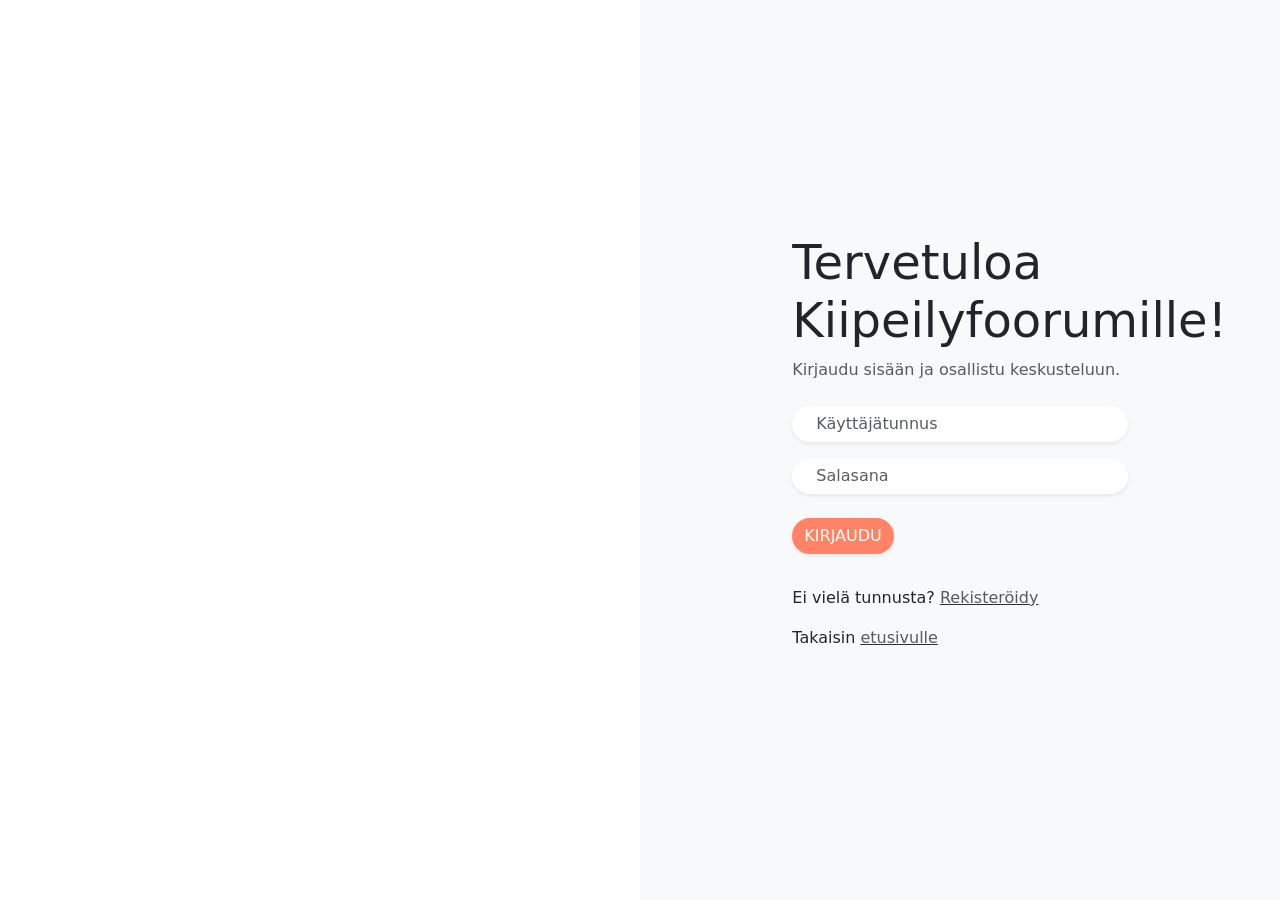
<file: templates/login.html>
<!doctype html>
<html lang="fi">
    <head>
        <meta charset="utf-8">
        <meta name="viewport" content="width=device-width, initial-scale=1">
        <title>Login</title>
        <link href="https://cdn.jsdelivr.net/npm/bootstrap@5.3.2/dist/css/bootstrap.min.css" rel="stylesheet" integrity="sha384-T3c6CoIi6uLrA9TneNEoa7RxnatzjcDSCmG1MXxSR1GAsXEV/Dwwykc2MPK8M2HN" crossorigin="anonymous">
        <link rel="stylesheet" href="/static/styles.css">
    </head>
    <body>
        <div class="container-fluid">
            <div class="row no-gutter">
                <div class="col-md-6 d-none d-md-flex bg-image"></div>

                <div class="col-md-6 bg-light">
                    <div class="login d-flex align-items-center py-5">

                        <div class="container">
                            <div class="row">
                                <div class="col-lg-10 col-xl-7 mx-auto">
                                    <h5 class="display-5">Tervetuloa Kiipeilyfoorumille!</h5>
                                    <p class="text-muted mb-4">Kirjaudu sisään ja osallistu keskusteluun.</p>
                                    <form action="/login" method="POST">
                                        <div class="form-group mb-3">
                                            <input name="username" type="text" placeholder="Käyttäjätunnus" required="" autofocus="" class="form-control rounded-pill border-0 shadow-sm px-4">
                                        </div>
                                        <div class="form-group mb-3">
                                            <input name="password" type="password" placeholder="Salasana" required="" class="form-control rounded-pill border-0 shadow-sm px-4 text-primary">
                                        </div>
                                        <button type="submit" class="btn btn-primary text-uppercase rounded-pill mb-2 mt-2 border-0 shadow-sm">Kirjaudu</button>
                                        <div class="text-center d-flex justify-content-between mt-4"><p>Ei vielä tunnusta? <a href="/register" class="font-italic text-muted"> 
                                                <u>Rekisteröidy</u></a></p></div>
                                        <div class="text-center d-flex justify-content-between"><p>Takaisin <a href="/" class="font-italic text-muted"> 
                                                <u>etusivulle</u></a></p></div>
                                    </form>
                                </div>
                            </div>
                        </div>

                    </div>
                </div>

            </div>
        </div>

    </body>
</html>
</file>
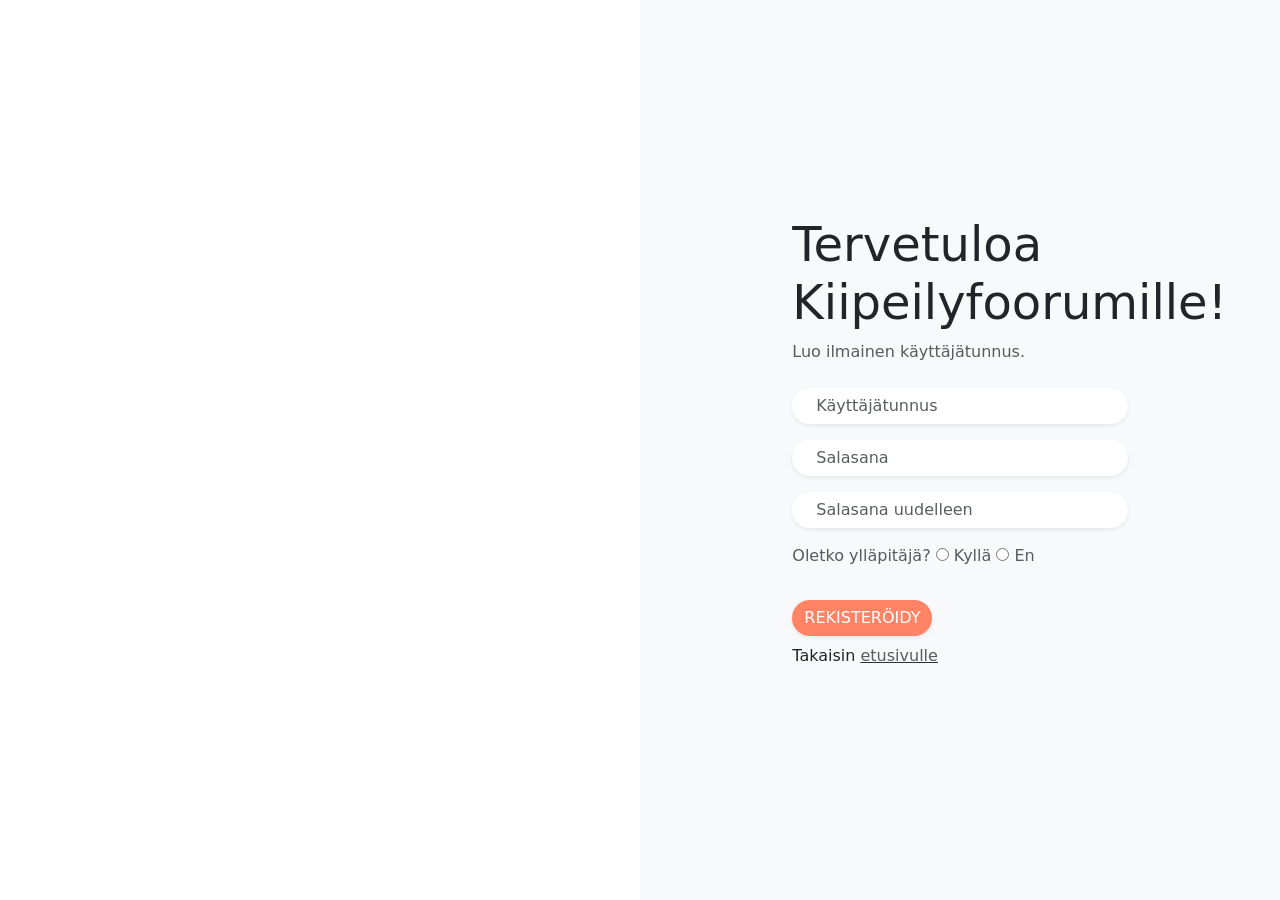
<file: templates/register.html>
<!doctype html>
<html lang="fi">
    <head>
        <meta charset="utf-8">
        <meta name="viewport" content="width=device-width, initial-scale=1">
        <title>Register</title>
        <link href="https://cdn.jsdelivr.net/npm/bootstrap@5.3.2/dist/css/bootstrap.min.css" rel="stylesheet" integrity="sha384-T3c6CoIi6uLrA9TneNEoa7RxnatzjcDSCmG1MXxSR1GAsXEV/Dwwykc2MPK8M2HN" crossorigin="anonymous">
        <link rel="stylesheet" href="/static/styles.css">
    </head>
    <body>
        <div class="container-fluid">
            <div class="row no-gutter">
                <div class="col-md-6 d-none d-md-flex bg-image"></div>

                <div class="col-md-6 bg-light">
                    <div class="login d-flex align-items-center py-5">

                        <div class="container">
                            <div class="row">
                                <div class="col-lg-10 col-xl-7 mx-auto">
                                    <h5 class="display-5">Tervetuloa Kiipeilyfoorumille!</h5>
                                    <p class="text-muted mb-4">Luo ilmainen käyttäjätunnus.</p>
                                    <form action="/register" method="POST">
                                        <div class="form-group mb-3">
                                            <input name="username" type="text" placeholder="Käyttäjätunnus" required="" autofocus="" class="form-control rounded-pill border-0 shadow-sm px-4">
                                        </div>
                                        <div class="form-group mb-3">
                                            <input name="password1" type="password" placeholder="Salasana" required="" class="form-control rounded-pill border-0 shadow-sm px-4 text-primary">
                                        </div>
                                        <div class="form-group mb-3">
                                            <input name="password2" type="password" placeholder="Salasana uudelleen" required="" class="form-control rounded-pill border-0 shadow-sm px-4 text-primary">
                                        </div>
                                        <p class="text-muted mb-4">Oletko ylläpitäjä?
                                        <input type="radio" name="admin" value="1"> Kyllä
                                        <input type="radio" name="admin" value="2"> En</p>
                                        <button type="submit" class="btn btn-primary text-uppercase rounded-pill mb-2 mt-2 border-0 shadow-sm">Rekisteröidy</button>
                                        <div class="text-center d-flex justify-content-between"><p>Takaisin <a href="/" class="font-italic text-muted"> 
                                                <u>etusivulle</u></a></p></div>
                                    </form>
                                </div>
                            </div>
                        </div>

                    </div>
                </div>

            </div>
        </div>

    </body>
</html>
</file>
<file: static/styles.css>
.login,
.image {
  min-height: 100vh;
}

.bg-image {
  background-image: url("https://images.pexels.com/photos/2924738/pexels-photo-2924738.jpeg?auto=compress&cs=tinysrgb&w=1260&h=750&dpr=11");
  background-size: cover;
  background-position: center center;
}

.btn {
    background-color: #ff8364;
    color: #fff;
    transition: all .7s;
  }
  
.btn:hover {
    color: #ff8364;
    background-color: #fff;
    border-color: #ff8364;
  }

.btn:not(:disabled):not(:disabled):active {
    color: #ff8364;
    background-color: #fff;
    border-color: #ff8364;
 }

.dropdown-item:not(:disabled):not(:disabled):active {
    background-color: #ff8364 !important;
}

.dropdown-button:active {
    background-color: #ff8364 !important;
}
</file>
